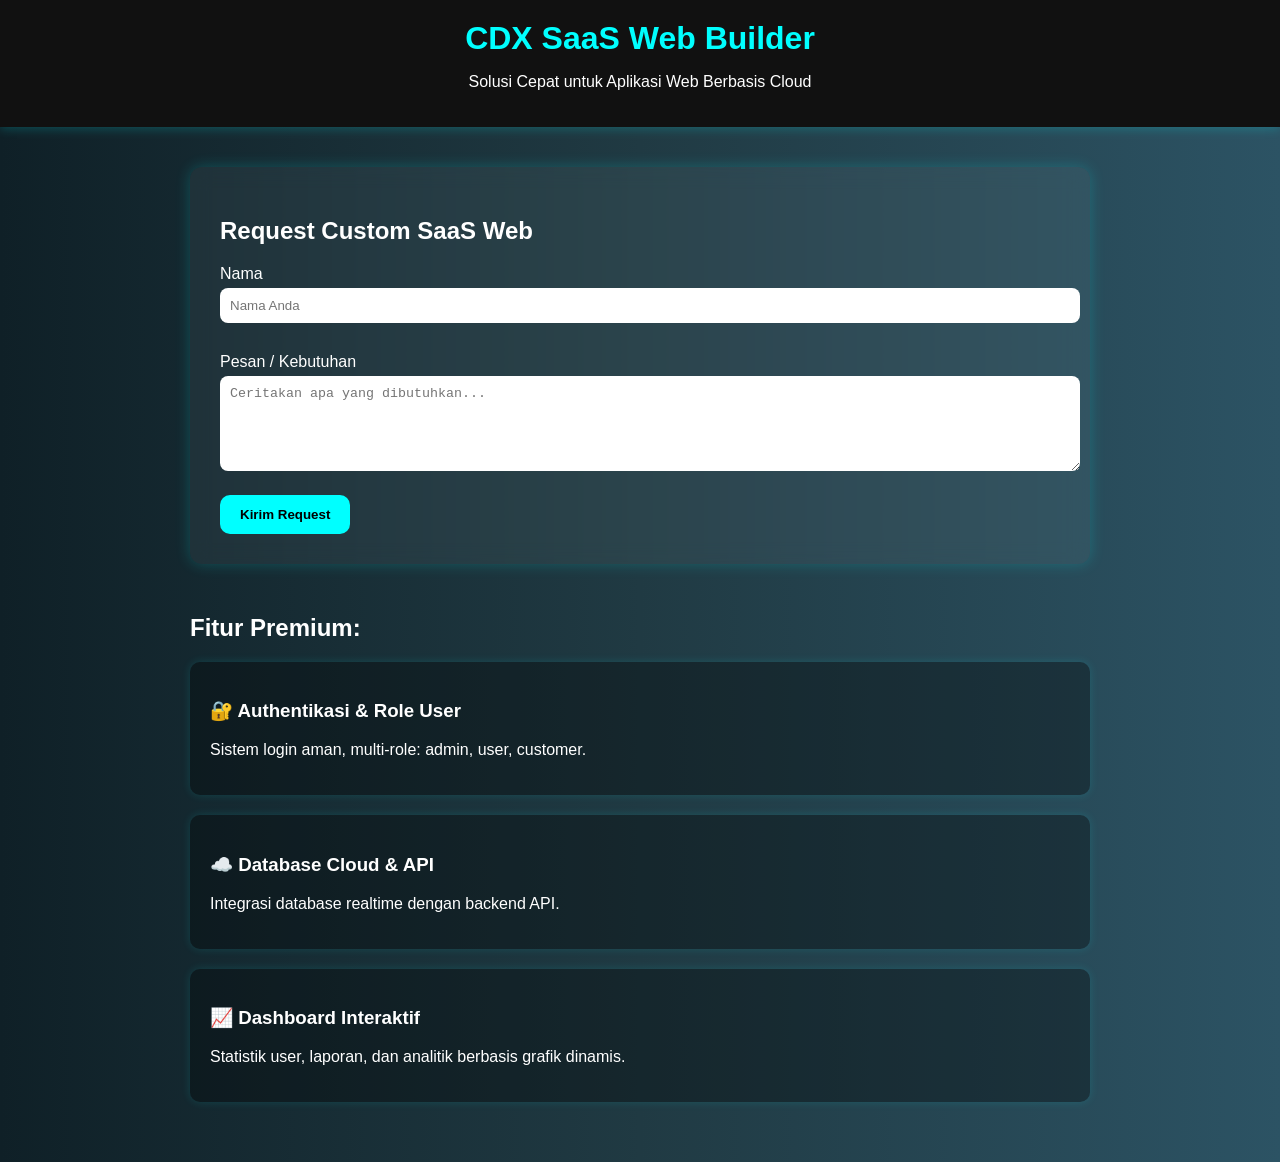
<file: app.html>
<!DOCTYPE html>
<html lang="en">
<head>
  <meta charset="UTF-8" />
  <meta name="viewport" content="width=device-width, initial-scale=1.0" />
  <title>CDX Custom SaaS Web App</title>
  <style>
    body {
      margin: 0;
      font-family: 'Segoe UI', sans-serif;
      background: linear-gradient(to right, #0f2027, #203a43, #2c5364);
      color: #fff;
    }
    header {
      background-color: #111;
      padding: 20px;
      text-align: center;
      box-shadow: 0 2px 10px rgba(0, 255, 255, 0.2);
    }
    header h1 {
      margin: 0;
      color: #0ff;
    }
    .content {
      padding: 40px 20px;
      max-width: 900px;
      margin: auto;
    }
    .form-box {
      background: rgba(255,255,255,0.05);
      padding: 30px;
      border-radius: 12px;
      backdrop-filter: blur(10px);
      box-shadow: 0 0 15px rgba(0,255,255,0.2);
    }
    label {
      display: block;
      margin: 10px 0 5px;
    }
    input, textarea {
      width: 100%;
      padding: 10px;
      border: none;
      border-radius: 8px;
      margin-bottom: 20px;
    }
    button {
      background: #0ff;
      color: #000;
      border: none;
      padding: 12px 20px;
      border-radius: 10px;
      font-weight: bold;
      cursor: pointer;
    }
    .features {
      margin-top: 50px;
    }
    .feature {
      background: #0005;
      margin-bottom: 20px;
      padding: 20px;
      border-radius: 10px;
      box-shadow: 0 0 10px #0ff2;
    }
  </style>
  <script>
    function sendRequest() {
      const name = document.getElementById('name').value;
      const message = document.getElementById('message').value;
      if (name && message) {
        alert(`Terima kasih, ${name}! Pesan Anda terkirim.`);
      } else {
        alert("Mohon lengkapi semua form.");
      }
    }
  </script>
</head>
<body>
  <header>
    <h1>CDX SaaS Web Builder</h1>
    <p>Solusi Cepat untuk Aplikasi Web Berbasis Cloud</p>
  </header>
  <div class="content">
    <div class="form-box">
      <h2>Request Custom SaaS Web</h2>
      <label for="name">Nama</label>
      <input type="text" id="name" placeholder="Nama Anda" />

      <label for="message">Pesan / Kebutuhan</label>
      <textarea id="message" rows="5" placeholder="Ceritakan apa yang dibutuhkan..."></textarea>

      <button onclick="sendRequest()">Kirim Request</button>
    </div>

    <div class="features">
      <h2>Fitur Premium:</h2>
      <div class="feature">
        <h3>🔐 Authentikasi & Role User</h3>
        <p>Sistem login aman, multi-role: admin, user, customer.</p>
      </div>
      <div class="feature">
        <h3>☁️ Database Cloud & API</h3>
        <p>Integrasi database realtime dengan backend API.</p>
      </div>
      <div class="feature">
        <h3>📈 Dashboard Interaktif</h3>
        <p>Statistik user, laporan, dan analitik berbasis grafik dinamis.</p>
      </div>
    </div>
  </div>
</body>
</html>
</file>
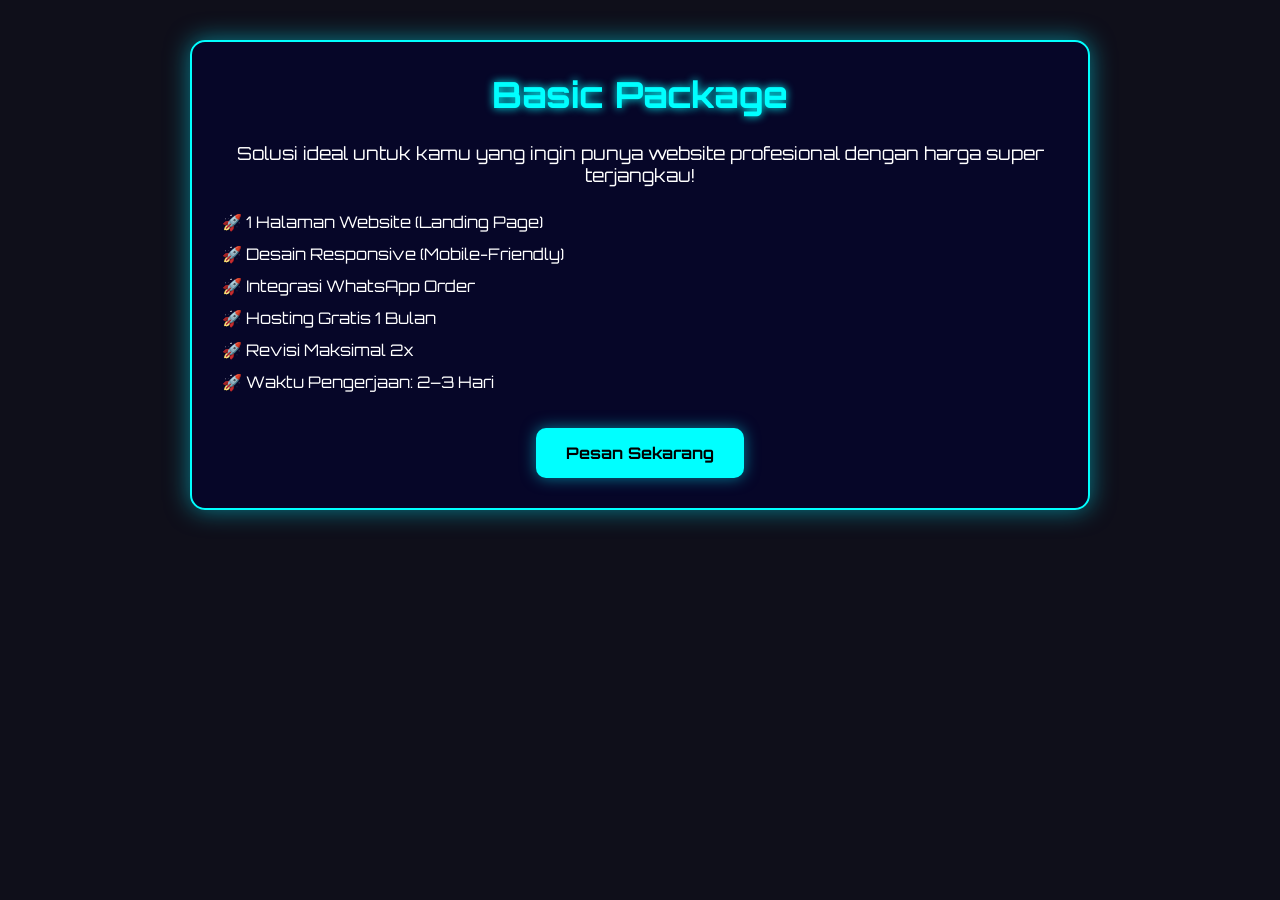
<file: basic.html>
<!DOCTYPE html>
<html lang="en">
<head>
  <meta charset="UTF-8">
  <title>CDX - Basic Package</title>
  <link href="https://fonts.googleapis.com/css2?family=Orbitron&display=swap" rel="stylesheet">
  <style>
    * {
      margin: 0;
      padding: 0;
      box-sizing: border-box;
      font-family: 'Orbitron', sans-serif;
    }

    body {
      background: #0f0f1a;
      color: #fff;
      padding: 40px;
    }

    .container {
      max-width: 900px;
      margin: auto;
      background: rgba(0, 0, 50, 0.6);
      border: 2px solid #0ff;
      border-radius: 15px;
      padding: 30px;
      box-shadow: 0 0 25px #00f0ff80;
    }

    h1 {
      font-size: 36px;
      color: #0ff;
      text-align: center;
      margin-bottom: 25px;
      text-shadow: 0 0 8px #00ffff;
    }

    .features {
      list-style: none;
      margin-top: 20px;
      line-height: 2rem;
    }

    .features li::before {
      content: "🚀 ";
      color: #0ff;
    }

    .cta {
      text-align: center;
      margin-top: 30px;
    }

    .cta a {
      display: inline-block;
      background: #0ff;
      color: #000;
      padding: 15px 30px;
      border-radius: 10px;
      text-decoration: none;
      font-weight: bold;
      transition: 0.3s;
      box-shadow: 0 0 15px #00f0ff80;
    }

    .cta a:hover {
      background: #00aaff;
      box-shadow: 0 0 30px #00c3ff;
    }
  </style>
</head>
<body>

  <div class="container">
    <h1>Basic Package</h1>
    <p style="font-size: 18px; text-align: center;">
      Solusi ideal untuk kamu yang ingin punya website profesional dengan harga super terjangkau!
    </p>

    <ul class="features">
      <li>1 Halaman Website (Landing Page)</li>
      <li>Desain Responsive (Mobile-Friendly)</li>
      <li>Integrasi WhatsApp Order</li>
      <li>Hosting Gratis 1 Bulan</li>
      <li>Revisi Maksimal 2x</li>
      <li>Waktu Pengerjaan: 2–3 Hari</li>
    </ul>

    <div class="cta">
      <a href="https://wa.me/085852015202?text=Halo%20CDX%2C%20saya%20tertarik%20dengan%20Basic%20Package%20websitenya." target="_blank">
        Pesan Sekarang
      </a>
    </div>
  </div>

</body>
</html>
</file>
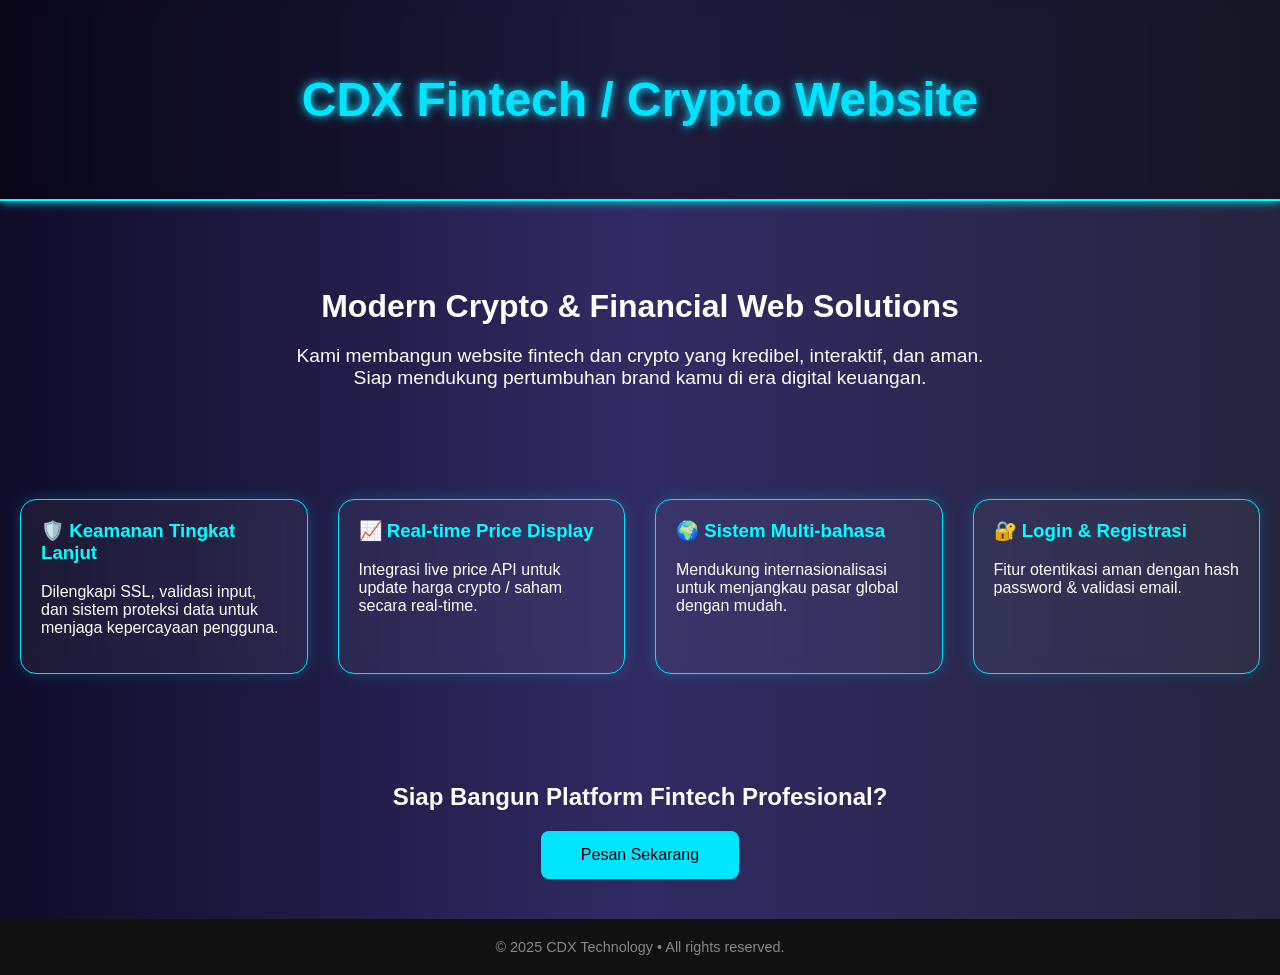
<file: Fintech Crypto Website.html>
<!DOCTYPE html>
<html lang="en">
<head>
  <meta charset="UTF-8">
  <meta name="viewport" content="width=device-width, initial-scale=1.0">
  <title>Fintech / Crypto Website - CDX</title>
  <style>
    body {
      margin: 0;
      font-family: 'Segoe UI', sans-serif;
      background: linear-gradient(to right, #0f0c29, #302b63, #24243e);
      color: #ffffff;
      overflow-x: hidden;
    }
    header {
      padding: 40px 20px;
      text-align: center;
      background-color: rgba(0, 0, 0, 0.4);
      backdrop-filter: blur(8px);
      border-bottom: 2px solid #0ff;
      box-shadow: 0 0 10px #0ff;
    }
    header h1 {
      font-size: 3rem;
      color: #00e5ff;
      text-shadow: 0 0 10px #00e5ff;
    }
    .hero {
      text-align: center;
      padding: 60px 20px;
    }
    .hero h2 {
      font-size: 2rem;
      margin-bottom: 20px;
    }
    .hero p {
      font-size: 1.2rem;
      max-width: 700px;
      margin: 0 auto;
    }
    .features {
      display: grid;
      grid-template-columns: repeat(auto-fit, minmax(250px, 1fr));
      gap: 30px;
      padding: 50px 20px;
    }
    .feature-card {
      background: rgba(255,255,255,0.05);
      padding: 20px;
      border: 1px solid #00e5ff;
      border-radius: 16px;
      box-shadow: 0 0 15px rgba(0,229,255,0.2);
      backdrop-filter: blur(10px);
    }
    .feature-card h3 {
      margin-top: 0;
      color: #0ff;
    }
    .cta {
      text-align: center;
      padding: 40px 20px;
    }
    .cta button {
      background: #00e5ff;
      color: #000;
      padding: 15px 40px;
      font-size: 1rem;
      border: none;
      border-radius: 8px;
      cursor: pointer;
      transition: 0.3s ease;
    }
    .cta button:hover {
      background: #00bcd4;
    }
    footer {
      text-align: center;
      padding: 20px;
      background: #111;
      color: #888;
      font-size: 0.9rem;
    }
  </style>
</head>
<body>
  <header>
    <h1>CDX Fintech / Crypto Website</h1>
  </header>
  <section class="hero">
    <h2>Modern Crypto & Financial Web Solutions</h2>
    <p>Kami membangun website fintech dan crypto yang kredibel, interaktif, dan aman. Siap mendukung pertumbuhan brand kamu di era digital keuangan.</p>
  </section>
  <section class="features">
    <div class="feature-card">
      <h3>🛡️ Keamanan Tingkat Lanjut</h3>
      <p>Dilengkapi SSL, validasi input, dan sistem proteksi data untuk menjaga kepercayaan pengguna.</p>
    </div>
    <div class="feature-card">
      <h3>📈 Real-time Price Display</h3>
      <p>Integrasi live price API untuk update harga crypto / saham secara real-time.</p>
    </div>
    <div class="feature-card">
      <h3>🌍 Sistem Multi-bahasa</h3>
      <p>Mendukung internasionalisasi untuk menjangkau pasar global dengan mudah.</p>
    </div>
    <div class="feature-card">
      <h3>🔐 Login & Registrasi</h3>
      <p>Fitur otentikasi aman dengan hash password & validasi email.</p>
    </div>
  </section>
  <section class="cta">
    <h2>Siap Bangun Platform Fintech Profesional?</h2>
    <button onclick="window.location.href='https://wa.me/6285852015202'">Pesan Sekarang</button>
  </section>
  <footer>
    &copy; 2025 CDX Technology • All rights reserved.
  </footer>
</body>
</html>
</file>
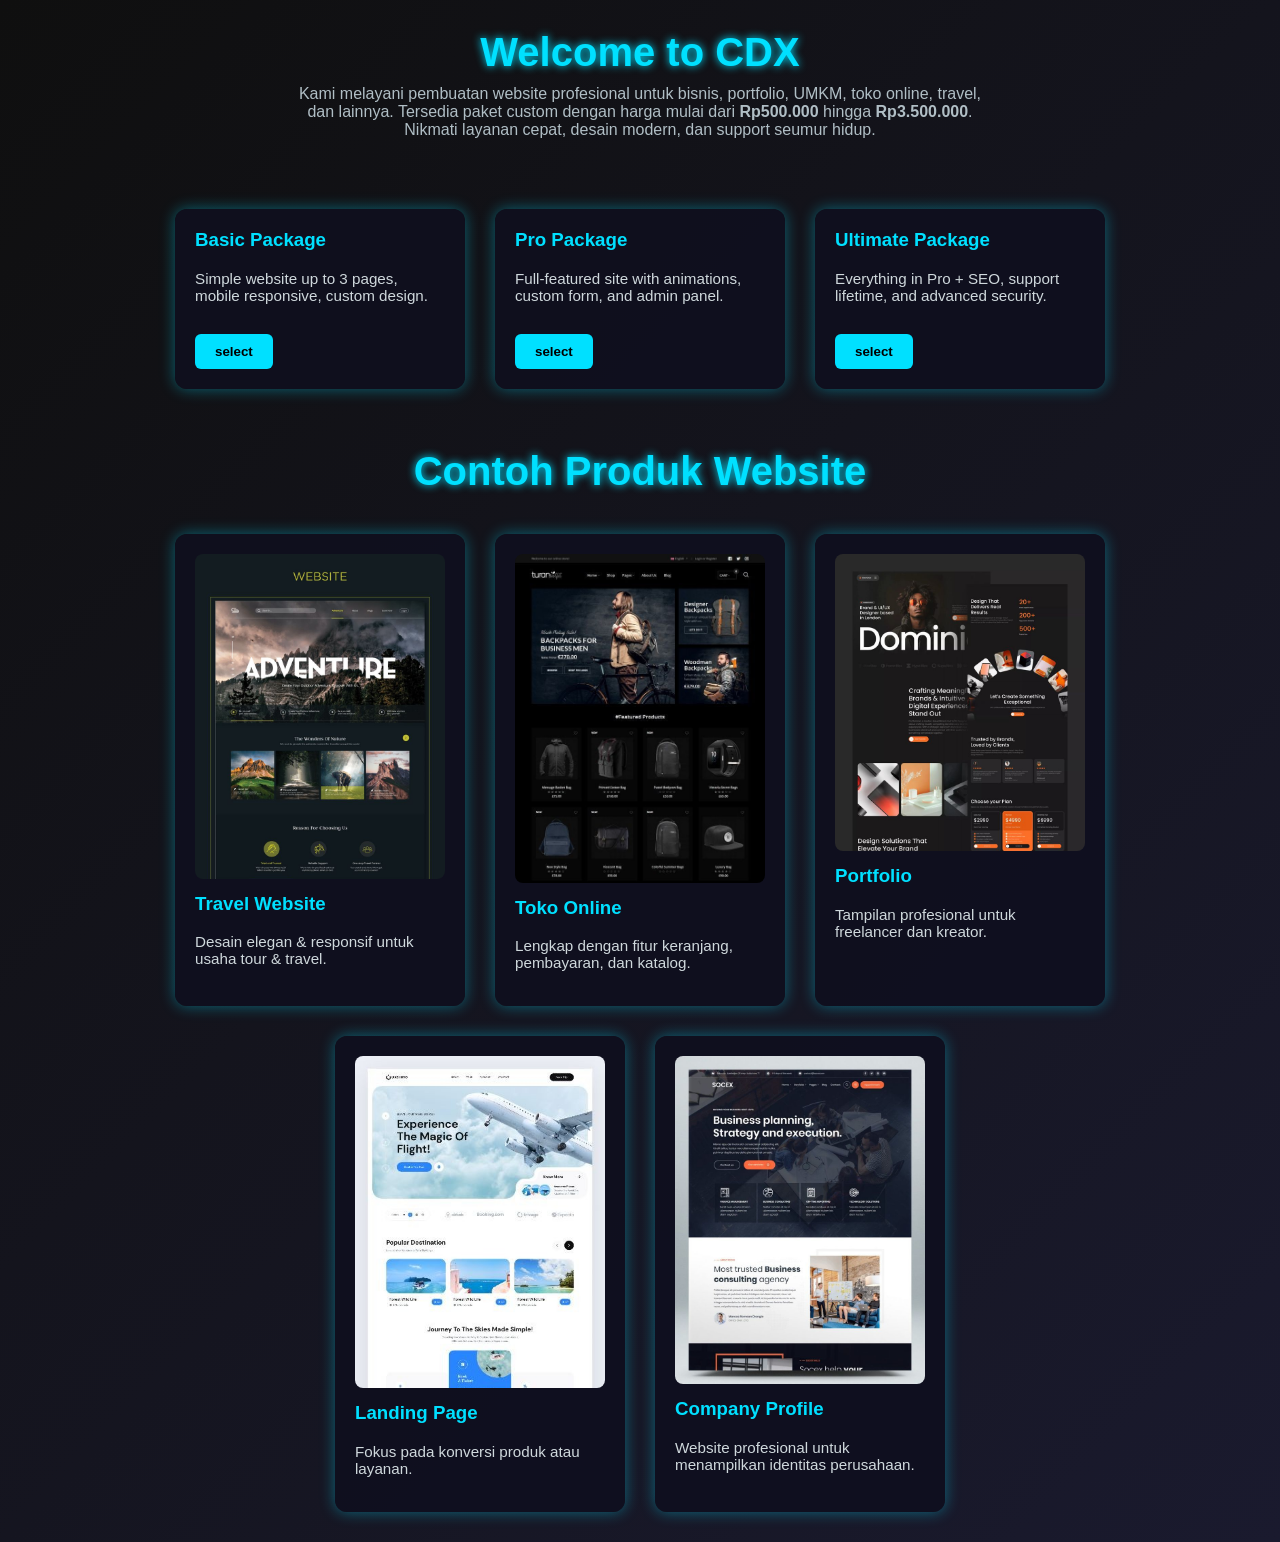
<file: home.html>
<!DOCTYPE html>
<html lang="en">
<head>
  <meta charset="UTF-8">
  <meta name="viewport" content="width=device-width, initial-scale=1.0">
  <title>CDX Home</title>
  <style>
    body {
      margin: 0;
      padding: 0;
      font-family: 'Segoe UI', Tahoma, Geneva, Verdana, sans-serif;
      background: linear-gradient(135deg, #0f0f0f, #1a1a2e);
      color: #00e0ff;
      display: flex;
      flex-direction: column;
      align-items: center;
      justify-content: start;
      min-height: 100vh;
    }

    h1 {
      font-size: 2.5em;
      text-shadow: 0 0 8px #00e0ff;
      margin-top: 30px;
      margin-bottom: 10px;
    }

    .description {
      max-width: 700px;
      text-align: center;
      color: #b0bec5;
      margin-bottom: 40px;
    }

    .package-container, .product-container {
      display: flex;
      flex-wrap: wrap;
      gap: 30px;
      justify-content: center;
      padding: 30px;
    }

    .package, .product {
      background: rgba(15, 15, 30, 0.9);
      padding: 20px;
      border-radius: 12px;
      box-shadow: 0 0 15px rgba(0, 224, 255, 0.4);
      width: 250px;
      transition: transform 0.3s ease, box-shadow 0.3s ease;
    }

    .package:hover, .product:hover {
      transform: translateY(-10px);
      box-shadow: 0 0 25px #00e0ff;
    }

    .package h3, .product h3 {
      margin-top: 0;
      color: #00e0ff;
    }

    .package p, .product p {
      color: #cfd8dc;
      font-size: 0.95em;
    }

    .package button {
      margin-top: 15px;
      padding: 10px 20px;
      background-color: #00e0ff;
      color: #000;
      border: none;
      border-radius: 6px;
      font-weight: bold;
      cursor: pointer;
    }

    .package button:hover {
      background-color: #00bcd4;
    }

    .product img {
      width: 100%;
      border-radius: 8px;
      margin-bottom: 10px;
    }
  </style>
</head>
<body>
  <h1>Welcome to CDX</h1>
  <div class="description">
    Kami melayani pembuatan website profesional untuk bisnis, portfolio, UMKM, toko online, travel, dan lainnya.
    Tersedia paket custom dengan harga mulai dari <strong>Rp500.000</strong> hingga <strong>Rp3.500.000</strong>.
    Nikmati layanan cepat, desain modern, dan support seumur hidup.
  </div>

  <div class="package-container">
    <div class="package">
      <h3>Basic Package</h3>
      <p>Simple website up to 3 pages, mobile responsive, custom design.</p>
      <a href="basic.html"><button>select</button></a>
      <form action="home.html"></form>
    </div>
    <div class="package">
      <h3>Pro Package</h3>
      <p>Full-featured site with animations, custom form, and admin panel.</p>
      <a href="pro.html"><button>select</button></a>
    </div>
    <div class="package">
      <h3>Ultimate Package</h3>
      <p>Everything in Pro + SEO, support lifetime, and advanced security.</p>
      <a href="ultimate.html"><button>select</button></a>
    </div>
  </div>

  <h1>Contoh Produk Website</h1>
  <div class="product-container">
    <div class="product">
      <img src="Travel Website.png" alt="Travel Website">
      <h3>Travel Website</h3>
      <p>Desain elegan & responsif untuk usaha tour & travel.</p>
    </div>
    <div class="product">
      <img src="Toko Online.jpg" alt="Toko Online">
      <h3>Toko Online</h3>
      <p>Lengkap dengan fitur keranjang, pembayaran, dan katalog.</p>
    </div>
    <div class="product">
      <img src="Portfolio.png" alt="Portfolio">
      <h3>Portfolio</h3>
      <p>Tampilan profesional untuk freelancer dan kreator.</p>
    </div>
    <div class="product">
      <img src="Landing Page.jpg" alt="Landing Page">
      <h3>Landing Page</h3>
      <p>Fokus pada konversi produk atau layanan.</p>
    </div>
    <div class="product">
      <img src="company.jpg" alt="Company Profile">
      <h3>Company Profile</h3>
      <p>Website profesional untuk menampilkan identitas perusahaan.</p>
    </div>
  </div>
</body>
</html>
</file>
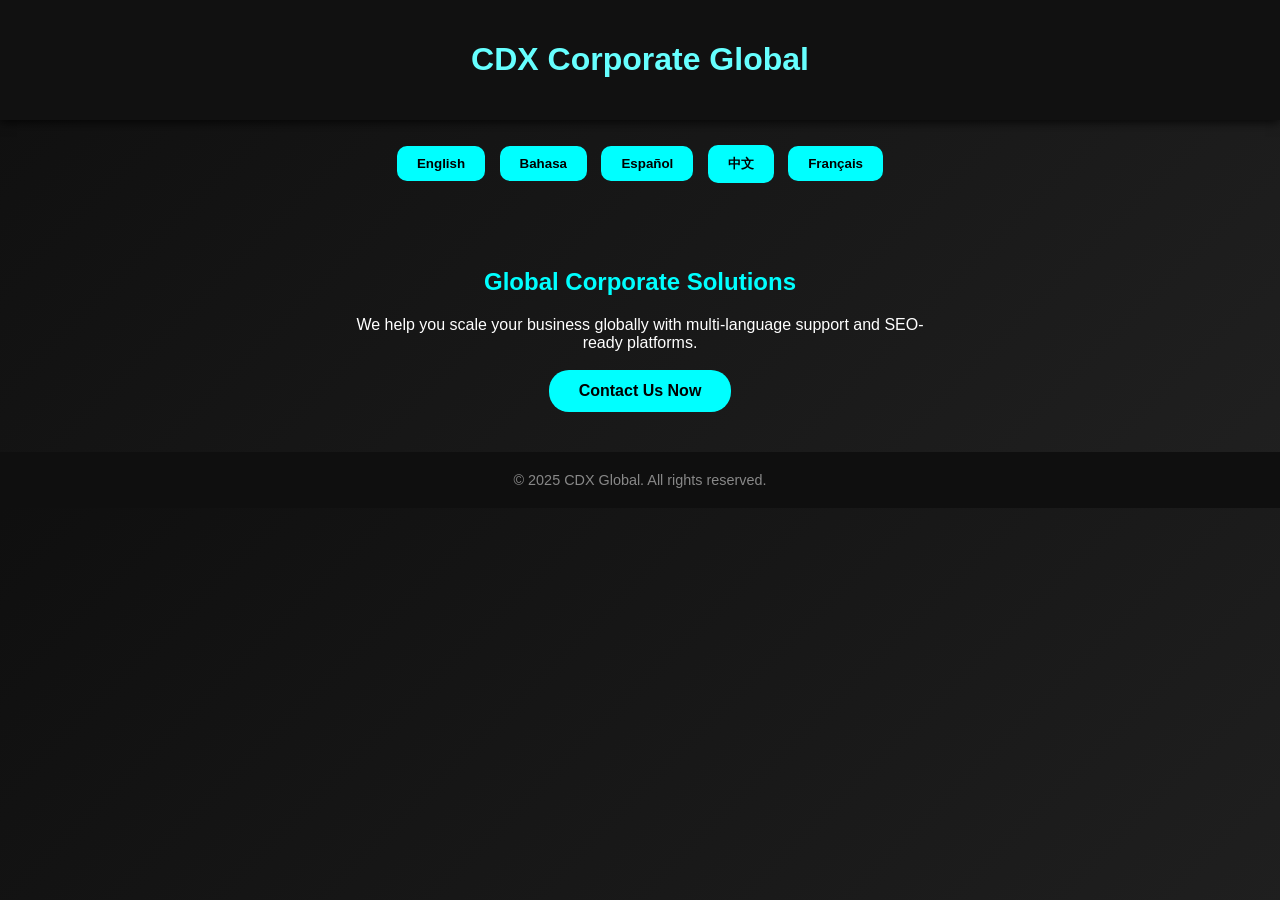
<file: Multi-language Corporate Site.html>
<!DOCTYPE html>
<html lang="en">
<head>
  <meta charset="UTF-8">
  <meta name="viewport" content="width=device-width, initial-scale=1.0">
  <meta name="description" content="Multi-language Corporate Website with Global SEO">
  <meta name="keywords" content="Corporate, Multi-language, International Business, SEO, Website">
  <title>CDX Corporate Global Site</title>
  <style>
    body {
      margin: 0;
      font-family: 'Segoe UI', sans-serif;
      background: linear-gradient(135deg, #0f0f0f, #202020);
      color: #ffffff;
    }
    header {
      background-color: #111;
      padding: 20px;
      text-align: center;
      box-shadow: 0 2px 10px rgba(0,0,0,0.8);
    }
    header h1 {
      color: #6ff;
      font-size: 2rem;
    }
    nav {
      text-align: center;
      margin: 20px;
    }
    nav button {
      margin: 5px;
      padding: 10px 20px;
      border: none;
      background-color: #0ff;
      color: #000;
      font-weight: bold;
      border-radius: 10px;
      cursor: pointer;
    }
    .section {
      padding: 40px;
      text-align: center;
    }
    .section h2 {
      color: #0ff;
    }
    .section p {
      max-width: 600px;
      margin: auto;
    }
    footer {
      text-align: center;
      padding: 20px;
      font-size: 0.9rem;
      color: #888;
      background: #0f0f0f;
    }
  </style>
  <script>
    const translations = {
      en: {
        title: "Global Corporate Solutions",
        intro: "We help you scale your business globally with multi-language support and SEO-ready platforms.",
        contact: "Contact Us Now"
      },
      id: {
        title: "Solusi Korporat Global",
        intro: "Kami membantu bisnis Anda berkembang secara global dengan dukungan multibahasa dan platform siap SEO.",
        contact: "Hubungi Kami Sekarang"
      },
      es: {
        title: "Soluciones Corporativas Globales",
        intro: "Ayudamos a escalar su negocio globalmente con soporte multilingüe y plataformas optimizadas para SEO.",
        contact: "Contáctanos Ahora"
      },
      zh: {
        title: "全球企业解决方案",
        intro: "我们帮助您通过多语言支持和SEO优化平台将业务扩展到全球。",
        contact: "立即联系我们"
      },
      fr: {
        title: "Solutions d'entreprise mondiales",
        intro: "Nous vous aidons à développer votre entreprise à l'échelle mondiale grâce au support multilingue et aux plateformes prêtes pour le SEO.",
        contact: "Contactez-nous maintenant"
      }
    };

    function setLanguage(lang) {
      document.getElementById("main-title").textContent = translations[lang].title;
      document.getElementById("main-intro").textContent = translations[lang].intro;
      document.getElementById("main-contact").textContent = translations[lang].contact;
    }
  </script>
</head>
<body onload="setLanguage('en')">
  <header>
    <h1>CDX Corporate Global</h1>
  </header>
  <nav>
    <button onclick="setLanguage('en')">English</button>
    <button onclick="setLanguage('id')">Bahasa</button>
    <button onclick="setLanguage('es')">Español</button>
    <button onclick="setLanguage('zh')">中文</button>
    <button onclick="setLanguage('fr')">Français</button>
  </nav>
  <div class="section">
    <h2 id="main-title"></h2>
    <p id="main-intro"></p>
    <br>
    <a id="main-contact" href="https://wa.me/6285852015202" target="_blank" style="display: inline-block; padding: 12px 30px; background: #0ff; color: #000; border-radius: 20px; text-decoration: none; font-weight: bold;"></a>
  </div>
  <footer>
    &copy; 2025 CDX Global. All rights reserved.
  </footer>
</body>
</html>
</file>
